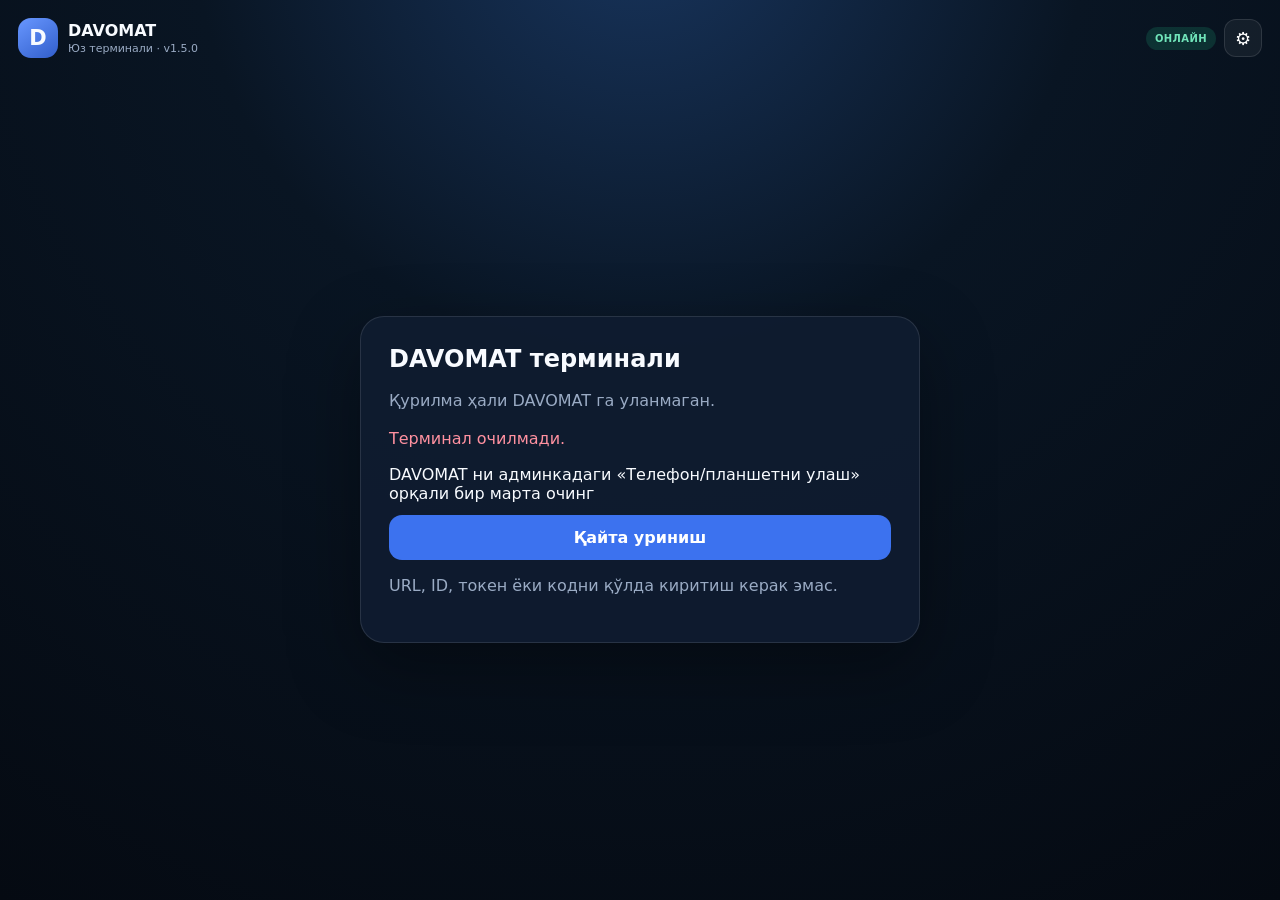
<file: index.html>
<!doctype html>
<html lang="uz-Cyrl">
<head>
  <meta charset="utf-8">
  <meta name="viewport" content="width=device-width,initial-scale=1,viewport-fit=cover,user-scalable=no">
  <meta name="theme-color" content="#07101e">
  <meta name="apple-mobile-web-app-capable" content="yes">
  <meta name="apple-mobile-web-app-status-bar-style" content="black-translucent">
  <meta http-equiv="Cache-Control" content="no-cache, no-store, must-revalidate">
  <title>DAVOMAT — Юз терминали</title>
  <link rel="preconnect" href="https://cdn.jsdelivr.net" crossorigin>
  <link rel="dns-prefetch" href="https://cdn.jsdelivr.net">
  <link rel="manifest" href="manifest.webmanifest?v=1.5.0-prod-20260921-2">
  <link rel="stylesheet" href="styles.css?v=1.5.0-prod-20260921-2">
</head>
<body>
  <main class="terminal-shell">
    <header class="terminal-head">
      <div class="brand"><div class="brand-dot">D</div><div><strong>DAVOMAT</strong><span>Юз терминали · v1.5.0</span></div></div>
      <div class="head-right"><span id="netBadge" class="badge offline">ОФЛАЙН</span><button id="adminBtn" class="icon-btn" aria-label="Сервис">⚙</button></div>
    </header>
    <section id="loadingView" class="setup-card"><div class="loading-orb" aria-hidden="true"></div><h1 id="loadingTitle">DAVOMAT тайёрланмоқда…</h1><p id="loadingDetail">Серверга уланмоқда</p><p class="hint" style="margin-top:14px">Биринчи очилишда юз модели браузерга юкланади. Кейинги очилишлар тезроқ бўлади.</p></section>
    <section id="setupView" class="setup-card hidden"><h1>DAVOMAT терминали</h1><p>Қурилма ҳали DAVOMAT га уланмаган.</p><div id="setupError" class="error" style="margin:16px 0"></div><div id="setupDetail" class="hint"></div><button id="retrySetupBtn" class="primary-btn">Қайта уриниш</button><p class="hint" style="margin-top:14px">URL, ID, токен ёки кодни қўлда киритиш керак эмас.</p></section>
    <section id="idleView" class="idle-view hidden">
      <div class="idle-clock" id="idleClock">--:--</div><div class="idle-date" id="idleDate"></div>
      <div id="enrollBanner" class="enroll-banner hidden"><div><span class="eyebrow">АДМИН ВАЗИФАСИ</span><strong id="enrollBannerName">Ходим</strong><small>Камера хавфсиз саҳифада очилади</small></div><button id="startEnrollBtn" class="enroll-start-btn">РЎЙХАТГА ОЛИШ</button></div>
      <div class="idle-title"><span class="eyebrow">ДАВОМАТ БЕЛГИСИ</span><h1>Нима белгилайсиз?</h1><p>Тугмани босинг. Камера фақат текширув вақтида ёқилади.</p></div>
      <div class="action-grid"><button id="inBtn" class="action-card in-card"><span class="action-icon">↘</span><span class="action-title">КЕЛДИ</span><span class="action-sub">Ишга кириш</span></button><button id="outBtn" class="action-card out-card"><span class="action-icon">↗</span><span class="action-title">КЕТДИ</span><span class="action-sub">Ишдан чиқиш</span></button></div>
      <div class="privacy-note">Камера доимий ишламайди · Белгидан сўнг автоматик ўчади</div>
    </section>
    <section id="cameraView" class="camera-view hidden"><div class="camera-card"><video id="video" autoplay muted playsinline></video><canvas id="overlay"></canvas><div class="shade"></div><button id="cancelCameraBtn" class="camera-back" aria-label="Орқа">‹</button><div class="camera-top-status"><span id="modeBadge" class="mode-badge">КЕЛДИ</span><h1 id="instruction">Камерага қаранг</h1><p id="subInstruction">Юзингизни рамка ичида ушланг</p></div><div class="face-guide"><div id="faceScanner" class="face-scanner"><div id="scanTicks" class="scan-ticks" aria-hidden="true"></div><div class="face-oval"></div></div><div id="enrollCounter" class="enroll-counter hidden">0 / 6</div></div><div id="cameraStatus" class="camera-status">КАМЕРА ТАЙЁРЛАНМОҚДА…</div><div id="cameraTimeout" class="camera-timeout"></div></div></section>
    <section id="resultView" class="result-view hidden"><div id="resultIcon" class="result-icon">✓</div><h1 id="resultTitle">МУВАФФАҚИЯТЛИ</h1><h2 id="resultName"></h2><p id="resultPosition"></p><div id="resultType" class="result-type">КЕЛДИ</div><div id="resultTime" class="result-time">08:50</div><p id="resultNote">Белги сақланди</p></section>
  </main>
  <div id="modal" class="modal hidden"><div class="modal-card"><button id="modalClose" class="modal-x">×</button><div id="modalContent"></div></div></div><div id="toast" class="toast hidden"></div>
  <script>
  (function(){
    var marker='davomat-shell-migrated-v150-20260921';
    if(localStorage.getItem(marker)) return;
    if(!('serviceWorker' in navigator)){ try{localStorage.setItem(marker,'1');}catch(e){} return; }
    navigator.serviceWorker.getRegistrations().then(function(regs){
      var legacy=regs.some(function(r){
        var u=(r.active&&r.active.scriptURL)||(r.waiting&&r.waiting.scriptURL)||(r.installing&&r.installing.scriptURL)||'';
        return /sw\.js\?v=1\.4/.test(u);
      });
      if(!legacy){ try{localStorage.setItem(marker,'1');}catch(e){} return; }
      return Promise.all(regs.map(function(r){return r.unregister();}))
        .then(function(){return caches.keys();})
        .then(function(keys){return Promise.all(keys.filter(function(k){return /^davomat-shell-v1\.4/.test(k);}).map(function(k){return caches.delete(k);}));})
        .then(function(){
          try{localStorage.setItem(marker,'1');}catch(e){}
          var u=new URL(location.href);u.searchParams.set('_davomat_build','150_20260921');location.replace(u.toString());
        });
    }).catch(function(){});
  })();
  </script>
  <script src="app.js?v=1.5.0-prod-20260921-2" defer></script>
  </body></html>
</file>
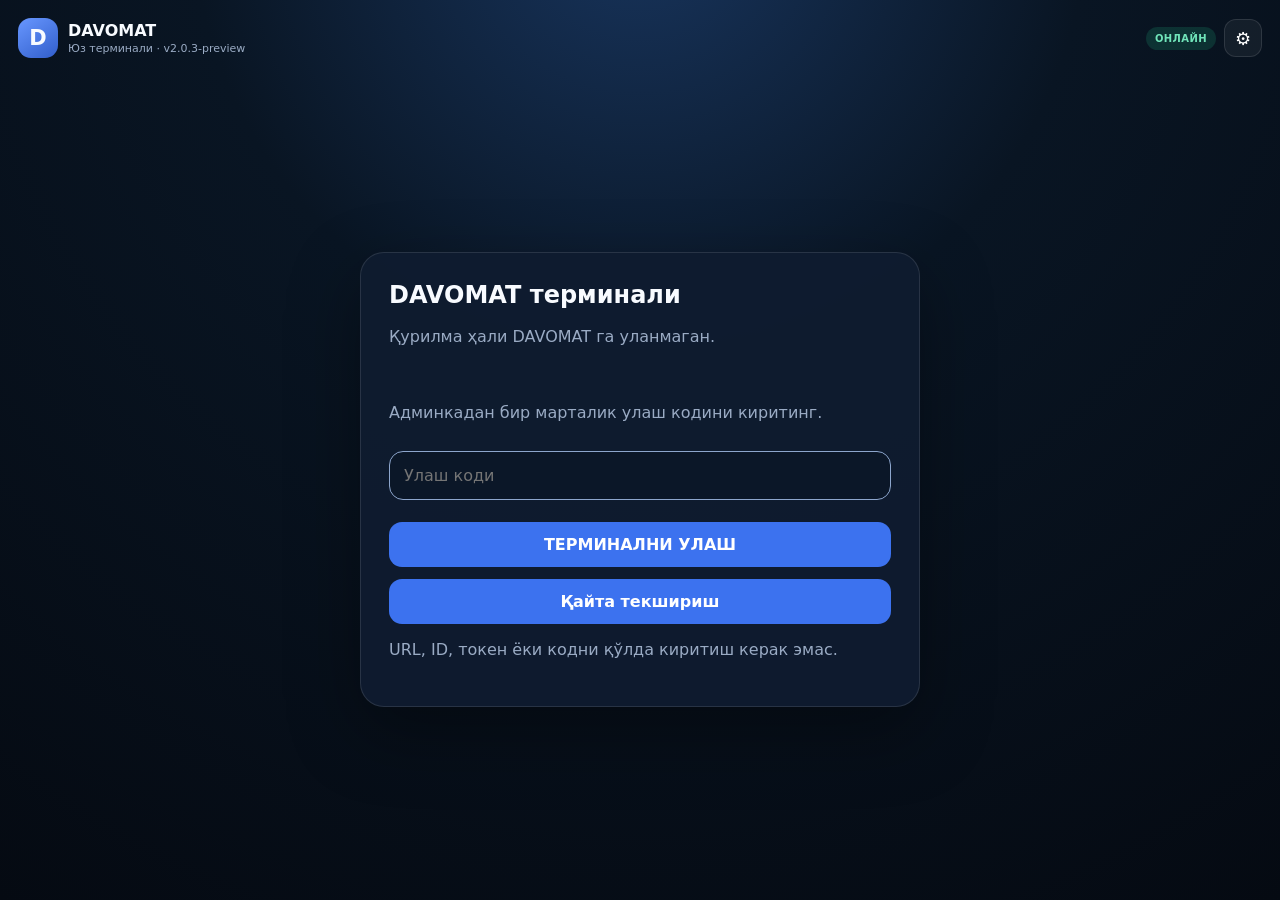
<file: v2/index.html>
<!doctype html>
<html lang="uz-Cyrl">
<head>
  <meta charset="utf-8">
  <meta name="viewport" content="width=device-width,initial-scale=1,viewport-fit=cover,user-scalable=no">
  <meta name="theme-color" content="#07101e">
  <meta name="apple-mobile-web-app-capable" content="yes">
  <meta name="apple-mobile-web-app-status-bar-style" content="black-translucent">
  <meta http-equiv="Cache-Control" content="no-cache, no-store, must-revalidate">
  <title>DAVOMAT — Юз терминали</title>
  <link rel="preconnect" href="https://cdn.jsdelivr.net" crossorigin>
  <link rel="dns-prefetch" href="https://cdn.jsdelivr.net">
  <link rel="stylesheet" href="./assets/styles.css">
</head>
<body>
  <main class="terminal-shell">
    <header class="terminal-head">
      <div class="brand"><div class="brand-dot">D</div><div><strong>DAVOMAT</strong><span>Юз терминали · v2.0.0</span></div></div>
      <div class="head-right"><span id="netBadge" class="badge offline">ОФЛАЙН</span><button id="adminBtn" class="icon-btn" aria-label="Сервис">⚙</button></div>
    </header>
    <section id="loadingView" class="setup-card"><div class="loading-orb" aria-hidden="true"></div><h1 id="loadingTitle">DAVOMAT тайёрланмоқда…</h1><p id="loadingDetail">Серверга уланмоқда</p><p class="hint" style="margin-top:14px">Биринчи очилишда юз модели браузерга юкланади. Кейинги очилишлар тезроқ бўлади.</p></section>
    <section id="setupView" class="setup-card hidden"><h1>DAVOMAT терминали</h1><p>Қурилма ҳали DAVOMAT га уланмаган.</p><div id="setupError" class="error" style="margin:16px 0"></div><div id="setupDetail" class="hint"></div><button id="retrySetupBtn" class="primary-btn">Қайта уриниш</button><p class="hint" style="margin-top:14px">URL, ID, токен ёки кодни қўлда киритиш керак эмас.</p></section>
    <section id="idleView" class="idle-view hidden">
      <div class="idle-clock" id="idleClock">--:--</div><div class="idle-date" id="idleDate"></div>
      <div id="enrollBanner" class="enroll-banner hidden"><div><span class="eyebrow">АДМИН ВАЗИФАСИ</span><strong id="enrollBannerName">Ходим</strong><small>Камера хавфсиз саҳифада очилади</small></div><button id="startEnrollBtn" class="enroll-start-btn">РЎЙХАТГА ОЛИШ</button></div>
      <div class="idle-title"><span class="eyebrow">ДАВОМАТ БЕЛГИСИ</span><h1>Нима белгилайсиз?</h1><p>Тугмани босинг. Камера фақат текширув вақтида ёқилади.</p></div>
      <div class="action-grid"><button id="inBtn" class="action-card in-card"><span class="action-icon">↘</span><span class="action-title">КЕЛДИ</span><span class="action-sub">Ишга кириш</span></button><button id="outBtn" class="action-card out-card"><span class="action-icon">↗</span><span class="action-title">КЕТДИ</span><span class="action-sub">Ишдан чиқиш</span></button></div>
      <div class="privacy-note">Камера доимий ишламайди · Белгидан сўнг автоматик ўчади</div>
    </section>
    <section id="cameraView" class="camera-view hidden"><div class="camera-card"><video id="video" autoplay muted playsinline></video><canvas id="overlay"></canvas><div class="shade"></div><button id="cancelCameraBtn" class="camera-back" aria-label="Орқа">‹</button><div class="camera-top-status"><span id="modeBadge" class="mode-badge">КЕЛДИ</span><h1 id="instruction">Камерага қаранг</h1><p id="subInstruction">Юзингизни рамка ичида ушланг</p></div><div class="face-guide"><div id="faceScanner" class="face-scanner"><div id="scanTicks" class="scan-ticks" aria-hidden="true"></div><div class="face-oval"></div></div><div id="enrollCounter" class="enroll-counter hidden">0 / 6</div></div><div id="cameraStatus" class="camera-status">КАМЕРА ТАЙЁРЛАНМОҚДА…</div><div id="cameraTimeout" class="camera-timeout"></div></div></section>
    <section id="resultView" class="result-view hidden"><div id="resultIcon" class="result-icon">✓</div><h1 id="resultTitle">МУВАФФАҚИЯТЛИ</h1><h2 id="resultName"></h2><p id="resultPosition"></p><div id="resultType" class="result-type">КЕЛДИ</div><div id="resultTime" class="result-time">08:50</div><p id="resultNote">Белги сақланди</p></section>
  </main>
  <div id="modal" class="modal hidden"><div class="modal-card"><button id="modalClose" class="modal-x">×</button><div id="modalContent"></div></div></div><div id="toast" class="toast hidden"></div>
  <script>
(function(){
  if(!("serviceWorker" in navigator)) return;
  const key="davomat-v2-sw-2.0.3-reload";
  navigator.serviceWorker.register("./sw-v2.js?v=2.0.3",{scope:"./",updateViaCache:"none"}).then(reg=>{
    if(reg.waiting) reg.waiting.postMessage({type:"SKIP_WAITING"});
    const controller=navigator.serviceWorker.controller;
    if(!controller || !controller.scriptURL.includes("/v2/sw-v2.js")){
      navigator.serviceWorker.addEventListener("controllerchange",()=>{
        if(sessionStorage.getItem(key)) return;
        sessionStorage.setItem(key,"1");
        location.reload();
      },{once:true});
    }
  }).catch(err=>console.error("V2_SW_REGISTER_FAILED",err));
})();
</script>
<script src="./assets/terminal.js?v=2.0.3" defer></script>
  </body></html>
</file>
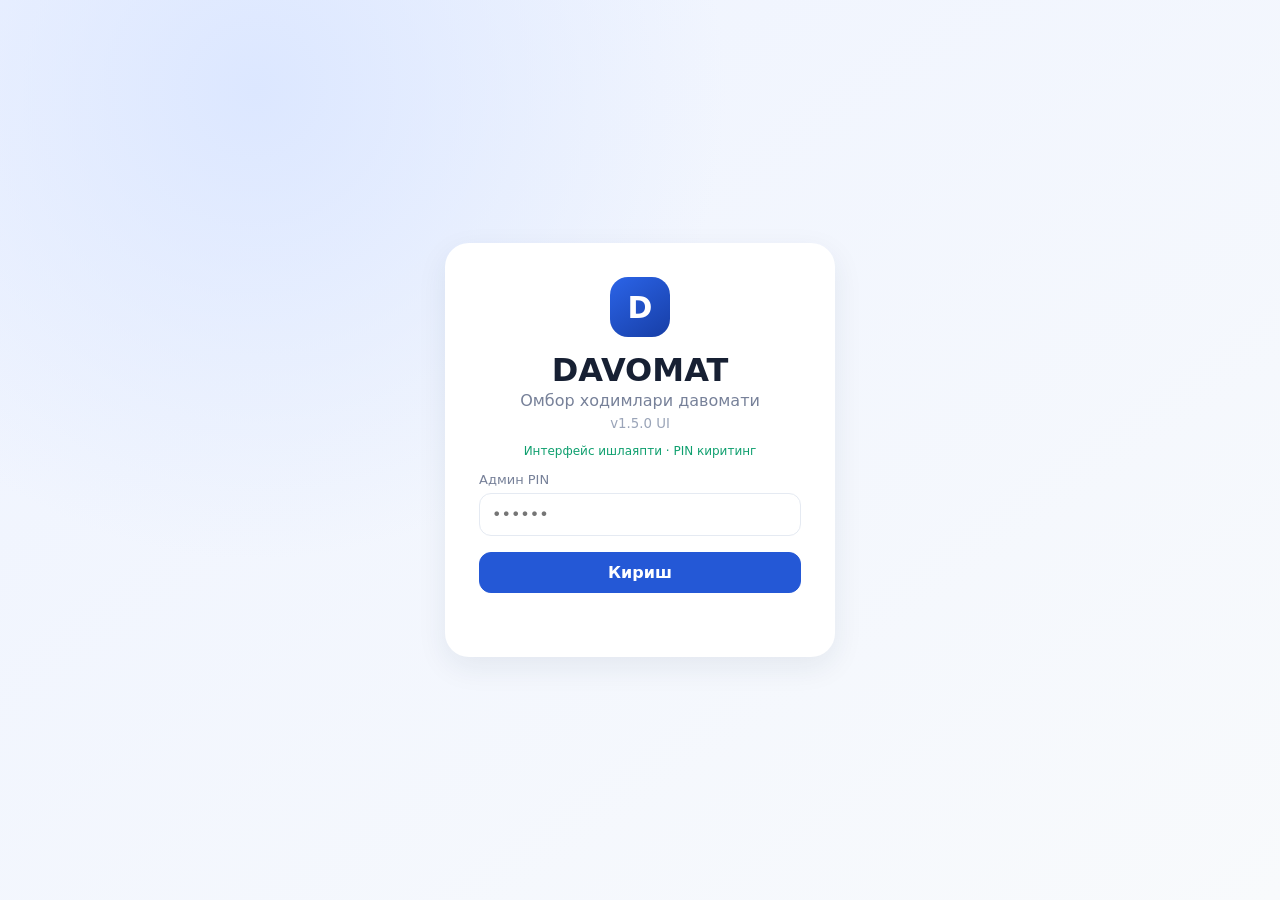
<file: apps-script/Admin.html>
<!doctype html>
<html lang="uz-Cyrl">
<head>
  <base target="_top">
  <meta charset="utf-8">
  <title>DAVOMAT</title>
  <style>
:root{--bg:#f4f7fb;--panel:#fff;--ink:#172033;--muted:#778199;--line:#e5eaf2;--primary:#2458d6;--primary2:#1748bd;--good:#0e9f6e;--warn:#d97706;--bad:#dc2626;--shadow:0 10px 30px rgba(28,45,80,.08)}
*{box-sizing:border-box}body{margin:0;font-family:Inter,system-ui,-apple-system,"Segoe UI",Arial,sans-serif;background:var(--bg);color:var(--ink)}button,input,select{font:inherit}.hidden{display:none!important}.login-wrap{min-height:100vh;display:grid;place-items:center;background:radial-gradient(circle at 20% 10%,#dce7ff,transparent 36%),linear-gradient(145deg,#eef3ff,#f8fafc)}.login-card{width:min(92vw,390px);background:#fff;padding:34px;border-radius:24px;box-shadow:var(--shadow);text-align:center}.brand-mark{width:60px;height:60px;border-radius:18px;display:grid;place-items:center;margin:0 auto 14px;background:linear-gradient(145deg,#2b64e8,#173ea6);color:#fff;font-weight:900;font-size:30px}.brand-mark.small{width:38px;height:38px;border-radius:12px;font-size:20px;margin:0}.login-card h1{margin:8px 0 2px}.login-card p{color:var(--muted);margin:0 0 24px}.login-card label,.panel label{display:block;text-align:left;font-size:13px;color:var(--muted);margin:12px 0 6px}.login-card input,.panel input,.panel select,.filters input,.filters select{width:100%;border:1px solid var(--line);border-radius:12px;padding:11px 12px;background:#fff;color:var(--ink);outline:none}.login-card input:focus,.panel input:focus,.panel select:focus{border-color:#8aa7ef;box-shadow:0 0 0 3px #e7eeff}.btn{border:1px solid var(--line);background:#fff;color:var(--ink);padding:10px 14px;border-radius:12px;cursor:pointer;font-weight:700}.btn:hover{background:#f7f9fc}.btn.primary{background:var(--primary);border-color:var(--primary);color:#fff}.btn.primary:hover{background:var(--primary2)}.btn.danger{border-color:#f4b8b8;color:#b42318;background:#fff6f6}.btn.danger:hover{background:#fde8e8}.btn.ghost{background:transparent}.btn.wide{width:100%;margin-top:16px}.error{color:var(--bad);min-height:20px;margin-top:10px;font-size:13px}.app{min-height:100vh;display:grid;grid-template-columns:240px 1fr}.sidebar{position:sticky;top:0;height:100vh;background:#111a2d;color:#fff;padding:18px;display:flex;flex-direction:column;gap:18px}.brand{display:flex;align-items:center;gap:10px;padding:4px 6px 16px;border-bottom:1px solid rgba(255,255,255,.1)}.brand div{display:flex;flex-direction:column}.brand small{color:#92a0bd}.sidebar nav{display:grid;gap:7px}.sidebar nav button{border:0;text-align:left;padding:11px 12px;border-radius:10px;background:transparent;color:#cfd7e8;cursor:pointer;font-weight:700}.sidebar nav button.active,.sidebar nav button:hover{background:#22304c;color:#fff}.sidebar>.btn{margin-top:auto;color:#dbe4f7;border-color:#33405b}.content{padding:26px;min-width:0}.topbar{display:flex;justify-content:space-between;align-items:center;margin-bottom:22px}.topbar h2{margin:0 0 4px;font-size:28px}.topbar p{margin:0;color:var(--muted)}.page{display:none}.page.active{display:block}.stats-grid{display:grid;grid-template-columns:repeat(6,minmax(120px,1fr));gap:14px;margin-bottom:18px}.stat{background:var(--panel);border:1px solid var(--line);border-radius:18px;padding:17px;box-shadow:0 4px 16px rgba(30,45,70,.04)}.stat span{display:block;color:var(--muted);font-size:13px}.stat b{font-size:28px;display:block;margin-top:6px}.stat.good b{color:var(--good)}.stat.warn b{color:var(--warn)}.stat.bad b{color:var(--bad)}.panel{background:var(--panel);border:1px solid var(--line);border-radius:18px;padding:18px;margin-bottom:16px;box-shadow:0 4px 16px rgba(30,45,70,.04)}.panel h3{margin:0 0 14px}.panel-head{display:flex;justify-content:space-between;align-items:center}.table-wrap{overflow:auto}table{width:100%;border-collapse:collapse;min-width:760px}th,td{padding:12px 10px;text-align:left;border-bottom:1px solid var(--line);font-size:13px;white-space:nowrap}th{color:var(--muted);font-weight:700;background:#fbfcfe}tr:last-child td{border-bottom:0}.pill{display:inline-flex;padding:5px 8px;border-radius:999px;font-size:12px;font-weight:800;background:#eef2f7;color:#58647a}.pill.good{background:#def7ec;color:#057a55}.pill.warn{background:#fdf6b2;color:#8e4b10}.pill.bad{background:#fde8e8;color:#c81e1e}.actions,.filters{display:flex;gap:10px;align-items:end;margin-bottom:14px;flex-wrap:wrap}.filters label{font-size:12px;color:var(--muted);min-width:150px}.filters input{margin-top:5px}.empty{padding:14px;color:var(--muted);text-align:center}.alert-item{padding:12px;border:1px solid #fde6c1;background:#fffaf1;border-radius:12px;margin:8px 0}.cards-grid{display:grid;grid-template-columns:repeat(auto-fit,minmax(280px,1fr));gap:14px}.schedule-card{background:#fff;border:1px solid var(--line);border-radius:18px;padding:17px}.schedule-card h3{margin:0 0 12px}.schedule-days{display:grid;grid-template-columns:1fr auto;gap:7px;font-size:13px}.settings-grid{display:grid;grid-template-columns:repeat(2,minmax(260px,1fr));gap:14px}.hint{font-size:12px;color:var(--muted);line-height:1.45}.modal{position:fixed;inset:0;background:rgba(10,18,35,.55);display:grid;place-items:center;padding:20px;z-index:20}.modal-card{position:relative;width:min(96vw,600px);max-height:90vh;overflow:auto;background:#fff;border-radius:20px;padding:24px;box-shadow:0 30px 80px rgba(0,0,0,.25)}.modal-x{position:absolute;right:14px;top:10px;border:0;background:transparent;font-size:30px;cursor:pointer;color:#67738b}.form-grid{display:grid;grid-template-columns:1fr 1fr;gap:12px}.form-grid label{font-size:13px;color:var(--muted)}.form-grid input,.form-grid select{width:100%;margin-top:5px;border:1px solid var(--line);border-radius:11px;padding:10px}.span2{grid-column:1/-1}.code-box{text-align:center;font-size:42px;letter-spacing:8px;font-weight:900;background:#f0f5ff;color:#1e4fbf;border-radius:16px;padding:18px;margin:18px 0}.toast{position:fixed;right:24px;bottom:24px;background:#172033;color:#fff;padding:12px 16px;border-radius:12px;box-shadow:var(--shadow);z-index:30}.money{font-variant-numeric:tabular-nums;font-weight:800}.muted{color:var(--muted)}
@media(max-width:1050px){.stats-grid{grid-template-columns:repeat(3,1fr)}.app{grid-template-columns:190px 1fr}.sidebar{padding:12px}.content{padding:18px}}
@media(max-width:760px){.app{display:block}.sidebar{position:static;height:auto}.sidebar nav{display:flex;overflow:auto}.sidebar nav button{white-space:nowrap}.sidebar>.btn{display:none}.content{padding:14px}.stats-grid{grid-template-columns:repeat(2,1fr)}.settings-grid{grid-template-columns:1fr}.form-grid{grid-template-columns:1fr}.span2{grid-column:auto}.topbar h2{font-size:22px}}

.live-grid{display:grid;grid-template-columns:280px 1fr;gap:16px;margin-bottom:16px}.terminal-card{display:flex;gap:14px;align-items:center}.terminal-dot{width:14px;height:14px;border-radius:50%;background:#9ca3af;box-shadow:0 0 0 5px #eef2f7}.terminal-dot.online{background:var(--good);box-shadow:0 0 0 5px #def7ec}.terminal-dot.offline{background:var(--bad);box-shadow:0 0 0 5px #fde8e8}.live-events{display:grid;gap:8px}.live-event{display:grid;grid-template-columns:76px 1fr auto;gap:12px;align-items:center;padding:10px 12px;border:1px solid var(--line);border-radius:12px}.live-time{font-size:18px;font-weight:900}.live-type{font-size:11px;font-weight:900;border-radius:999px;padding:5px 8px}.live-type.in{background:#def7ec;color:#057a55}.live-type.out{background:#e5edff;color:#3056b3}.enroll-wait{text-align:center;padding:16px 0}.enroll-face{width:96px;height:96px;border:4px solid #c7d7ff;border-top-color:var(--primary);border-radius:50%;margin:16px auto;animation:spin 1.2s linear infinite}.enroll-done{width:96px;height:96px;border-radius:50%;margin:16px auto;display:grid;place-items:center;background:#def7ec;color:#057a55;font-size:48px;font-weight:900}@keyframes spin{to{transform:rotate(360deg)}}@media(max-width:900px){.live-grid{grid-template-columns:1fr}}
</style>

</head>
<body>
  <div id="loginView" class="login-wrap">
    <div class="login-card">
      <div class="brand-mark">D</div>
      <h1>DAVOMAT</h1>
      <p>Омбор ходимлари давомати<br><small style="display:inline-block;margin-top:6px;color:#9aa4b8">v1.5.0 UI</small></p>
      <div id="serverHealth" style="font-size:12px;color:#778199;margin:-12px 0 14px">Сервер текширилмоқда…</div>
      <label>Админ PIN</label>
      <input id="pinInput" type="password" inputmode="numeric" autocomplete="one-time-code" placeholder="••••••">
      <button class="btn primary wide" id="loginBtn" type="button" >Кириш</button>
      <div id="loginError" class="error"></div>
    </div>
  </div>

  <div id="appView" class="app hidden">
    <aside class="sidebar">
      <div class="brand"><span class="brand-mark small">D</span><div><strong>DAVOMAT</strong><small>v1.5.0 UI</small></div></div>
      <nav id="nav">
        <button data-page="dashboard" class="active">Бош саҳифа</button>
        <button data-page="employees">Ходимлар</button>
        <button data-page="attendance">Давомат</button>
        <button data-page="schedules">Графиклар</button>
        <button data-page="salary">Ойлик</button>
        <button data-page="reports">Ҳисоботлар</button>
        <button data-page="settings">Созламалар</button>
        <button data-page="system">Тизим</button>
      </nav>
      <button class="btn ghost" id="logoutBtn">Чиқиш</button>
    </aside>

    <main class="content">
      <header class="topbar">
        <div><h2 id="pageTitle">Бош саҳифа</h2><p id="todayLabel"></p></div>
        <button class="btn ghost" id="refreshBtn">↻ Янгилаш</button>
      </header>

      <section id="page-dashboard" class="page active">
        <div class="stats-grid">
          <article class="stat"><span>Жами ходим</span><b id="sTotal">0</b></article>
          <article class="stat good"><span>Келди</span><b id="sArrived">0</b></article>
          <article class="stat warn"><span>Кечикди</span><b id="sLate">0</b></article>
          <article class="stat bad"><span>Ишда йўқ</span><b id="sAbsent">0</b></article>
          <article class="stat"><span>Ҳозир ишда</span><b id="sWorking">0</b></article>
          <article class="stat warn"><span>Тасдиқлаш</span><b id="sReview">0</b></article>
        </div>
        <div class="live-grid">
          <div class="panel" style="margin:0"><h3>Терминал</h3><div class="terminal-card"><span id="terminalDot" class="terminal-dot"></span><div><b id="terminalStatus">Текширилмоқда…</b><div id="terminalLastSeen" class="muted" style="margin-top:4px"></div></div></div></div>
          <div class="panel" style="margin:0"><div class="panel-head"><h3>Охирги белгилар</h3><span class="muted">автоматик янгиланади</span></div><div id="recentEvents" class="live-events"><div class="empty">Ҳали белги йўқ</div></div></div>
        </div>
        <div class="panel"><div class="panel-head"><h3>Эътибор талаб қилади</h3></div><div id="alerts" class="empty">Муаммо йўқ</div></div>
        <div class="panel"><div class="panel-head"><h3>Бугунги давомат</h3></div><div class="table-wrap"><table><thead><tr><th>Ходим</th><th>Келди</th><th>Кетди</th><th>Кечикиш</th><th>Иш вақти</th><th>Ҳолат</th></tr></thead><tbody id="dashboardAttendance"></tbody></table></div></div>
      </section>

      <section id="page-employees" class="page">
        <div class="actions"><button class="btn primary" id="addEmployeeBtn">+ Ходим қўшиш</button></div>
        <div class="panel"><div class="table-wrap"><table><thead><tr><th>Ф.И.Ш.</th><th>Лавозими</th><th>Ойлик</th><th>График</th><th>Бугун</th><th>Юз</th><th></th></tr></thead><tbody id="employeesBody"></tbody></table></div></div>
      </section>

      <section id="page-attendance" class="page">
        <div class="filters"><label>Сана <input type="date" id="attendanceDate"></label><button class="btn" id="loadAttendanceBtn">Кўрсатиш</button></div>
        <div class="panel"><div class="table-wrap"><table><thead><tr><th>Ходим</th><th>Келди</th><th>Кетди</th><th>Соат</th><th>Кеч</th><th>Эрта</th><th>Ортиқча</th><th>Ҳолат</th><th></th></tr></thead><tbody id="attendanceBody"></tbody></table></div></div>
      </section>

      <section id="page-schedules" class="page">
        <div class="actions"><button class="btn primary" id="addScheduleBtn">+ График қўшиш</button></div>
        <div id="schedulesGrid" class="cards-grid"></div>
      </section>

      <section id="page-salary" class="page">
        <div class="filters"><label>Ой <input type="month" id="salaryMonth"></label><button class="btn" id="loadSalaryBtn">Ҳисоблаш</button></div>
        <div class="panel"><div class="table-wrap"><table><thead><tr><th>Ходим</th><th>Оклад</th><th>Иш куни</th><th>Келган</th><th>Йўқ</th><th>Ишлаган</th><th>Кечикиш</th><th>Ортиқча</th><th>Ушланди</th><th>Тўланади</th><th>Ҳолат</th></tr></thead><tbody id="salaryBody"></tbody></table></div></div>
      </section>

      <section id="page-reports" class="page">
        <div class="filters"><label>Дан <input type="date" id="reportFrom"></label><label>Гача <input type="date" id="reportTo"></label><button class="btn" id="loadReportBtn">Кўрсатиш</button><button class="btn primary" id="excelBtn">Excel файл</button></div>
        <div class="panel"><div class="table-wrap"><table><thead><tr><th>Сана</th><th>Ходим</th><th>Келди</th><th>Кетди</th><th>Ишлаган</th><th>Кеч</th><th>Эрта</th><th>Ортиқча</th><th>Ҳолат</th></tr></thead><tbody id="reportBody"></tbody></table></div></div>
      </section>

      <section id="page-settings" class="page">
        <div class="settings-grid">
          <div class="panel"><h3>Юз терминали</h3><label>Веб терминал HTTPS манзили<input id="cfgTerminalUrl" placeholder="https://..."></label><div class="actions" style="margin:8px 0 0"><button class="btn" id="openTerminalBtn">Терминални очиш</button><button class="btn primary" id="pairTerminalBtn">Телефон/планшетни улаш</button></div><label>Қурилма ID<input id="cfgDeviceId" disabled></label><div class="hint" id="cfgDeviceSecretStatus" style="margin:10px 0">Токен ҳолати текширилмоқда…</div><div class="actions" style="margin:8px 0"><button class="btn" id="regenTokenBtn">Токенни алмаштириш</button><button class="btn" id="toggleDeviceBtn">Терминални ўчириш</button></div><p class="hint">Телефон/планшетда шу HTTPS манзил очилади. Камера фақат КЕЛДИ/КЕТДИ босилганда ёқилади.</p></div>
          <div class="panel"><h3>Юз аниқлаш чегаралари</h3><label>Ўхшашлик<input id="cfgMatch" type="number" min="0" max="1" step="0.01"></label><label>Тириклик<input id="cfgLive" type="number" min="0" max="1" step="0.01"></label><label>Сохталикдан ҳимоя<input id="cfgReal" type="number" min="0" max="1" step="0.01"></label><p class="hint">v0.6 да ходим моргаши шарт эмас: passive liveness ва anti-spoof автоматик текширилади.</p><label>Фото сақлаш (кун)<input id="cfgRetention" type="number" min="1"></label><label>Критик кечикиш (дақ.)<input id="cfgLateAlert" type="number" min="1"></label></div>
          <div class="panel"><h3>Telegram</h3><label>Бот токени<input id="cfgTelegramToken" type="password" placeholder="ўзгармаса бўш қолдиринг"></label><label>Chat ID<input id="cfgTelegramChat"></label></div>
          <div class="panel"><h3>Админ PIN</h3><label>Эски PIN<input id="oldPin" type="password" inputmode="numeric"></label><label>Янги PIN<input id="newPin" type="password" inputmode="numeric"></label><button class="btn" id="changePinBtn">PIN алмаштириш</button></div>
        </div>
        <button class="btn primary" id="saveSettingsBtn">Созламаларни сақлаш</button>
      </section>

      <section id="page-system" class="page">
        <div class="actions"><button class="btn" id="loadSystemBtn">↻ Тизим ҳолатини янгилаш</button></div>
        <div class="panel"><h3>Қурилмалар</h3><div id="systemDevices" class="empty">Юкланмаган</div></div>
        <div class="panel"><h3>Охирги синхронизация хатолари</h3><div class="table-wrap"><table><thead><tr><th>Вақт</th><th>Амал</th><th>Ҳолат</th><th>Хабар</th></tr></thead><tbody id="systemSync"></tbody></table></div></div>
        <div class="panel"><h3>Админ аудит</h3><div class="table-wrap"><table><thead><tr><th>Вақт</th><th>Амал</th><th>Объект</th><th>Натижа</th></tr></thead><tbody id="systemAudit"></tbody></table></div></div>
        <div class="panel"><h3>Telegram журнал</h3><div class="table-wrap"><table><thead><tr><th>Вақт</th><th>Ҳолат</th><th>Хабар</th></tr></thead><tbody id="systemTelegram"></tbody></table></div></div>
      </section>
    </main>
  </div>

  <div id="modal" class="modal hidden"><div class="modal-card"><button class="modal-x" id="modalClose">×</button><div id="modalContent"></div></div></div>
  <div id="toast" class="toast hidden"></div>
<script>
(function () {
  'use strict';
  var UI_VERSION = '1.5.0';
  var SESSION_KEY='davomat-admin-session-v1';
  var state = { token: '', bootstrap: null, employees: [], schedules: [], devices: [], enrollTimer: null, terminalSettings: null };
  function q(sel, root) { return (root || document).querySelector(sel); }
  function qa(sel, root) { return Array.prototype.slice.call((root || document).querySelectorAll(sel)); }
  function text(id, value) { var el=q(id); if(el) el.textContent=value == null ? '' : String(value); }
  function html(id, value) { var el=q(id); if(el) el.innerHTML=value == null ? '' : String(value); }
  function esc(v){ return String(v==null?'':v).replace(/[&<>'\"]/g,function(c){return {'&':'&amp;','<':'&lt;','>':'&gt;',"'":'&#39;','\"':'&quot;'}[c];}); }
  function money(v){ try{return new Intl.NumberFormat('ru-RU').format(Number(v||0))+' сўм';}catch(e){return String(v||0)+' сўм';} }
  function mins(v){ v=Number(v||0); return Math.floor(v/60)+':'+String(v%60).padStart(2,'0'); }
  function nowDate(){ var d=new Date(), p=new Intl.DateTimeFormat('en-CA',{timeZone:'Asia/Tashkent',year:'numeric',month:'2-digit',day:'2-digit'}).formatToParts(d),o={}; for(var i=0;i<p.length;i++){if(p[i].type!=='literal')o[p[i].type]=p[i].value;} return o.year+'-'+o.month+'-'+o.day; }
  function nowMonth(){ return nowDate().slice(0,7); }
  function localTime(v){ if(!v)return '—'; var d=new Date(v); if(isNaN(d.getTime()))return esc(v); try{return d.toLocaleTimeString('ru-RU',{timeZone:'Asia/Tashkent',hour:'2-digit',minute:'2-digit'});}catch(e){return d.toLocaleTimeString();} }
  function pill(s){ var m={COMPLETE:['Якунланган','good'],OPEN:['Ишда','good'],REVIEW:['Тасдиқлаш керак','warn'],ABSENT:['Ишда йўқ','bad'],PENDING:['Кутилмоқда',''],NON_WORKDAY:['Дам олиш','']},x=m[s]||[s||'—',''];return '<span class="pill '+x[1]+'">'+esc(x[0])+'</span>'; }
  function toast(msg){ var el=q('#toast'); if(!el)return; el.textContent=msg; el.classList.remove('hidden'); clearTimeout(toast.t); toast.t=setTimeout(function(){el.classList.add('hidden');},2600); }
  function setHealth(msg,color){ var el=q('#serverHealth'); if(!el)return; el.textContent=msg; el.style.color=color||'#778199'; }
  function setLoginError(msg){ text('#loginError',msg||''); }
  function fatal(msg){ setHealth('Интерфейс хатоси','#dc2626'); setLoginError(msg); }

  function clearSession(){
    state.token='';
    try{sessionStorage.removeItem(SESSION_KEY);}catch(e){}
  }
  function saveSession(token){
    state.token=String(token||'');
    try{if(state.token)sessionStorage.setItem(SESSION_KEY,state.token);else sessionStorage.removeItem(SESSION_KEY);}catch(e){}
  }
  function showLogin(msg){
    clearSession();
    q('#appView').classList.add('hidden');q('#loginView').classList.remove('hidden');
    if(msg)setLoginError(msg);
  }
  function normalizeError(e){return String(e&&e.message?e.message:e||'SERVER_ERROR');}
  function handleAuthError(e){
    var m=normalizeError(e);
    if(m.indexOf('ADMIN_SESSION_EXPIRED')>=0||m.indexOf('ADMIN_AUTH_REQUIRED')>=0){showLogin('Сессия тугади. PIN ни қайта киритинг.');return true;}
    return false;
  }

  function gas(name,args,ok,fail,timeout){
    var done=false;
    var timer=setTimeout(function(){if(done)return;done=true;var e=new Error('TIMEOUT: '+name);if(!handleAuthError(e))(fail||function(){})(e);},timeout||20000);
    try{
      if(!window.google || !google.script || !google.script.run) throw new Error('GOOGLE_SCRIPT_RUN_UNAVAILABLE');
      var runner=google.script.run
        .withSuccessHandler(function(v){if(done)return;done=true;clearTimeout(timer);if(ok)ok(v);})
        .withFailureHandler(function(raw){if(done)return;done=true;clearTimeout(timer);var e=new Error(raw&&raw.message?raw.message:String(raw));if(!handleAuthError(e)&&fail)fail(e);});
      if(typeof runner[name]!=='function')throw new Error('SERVER_METHOD_NOT_FOUND: '+name);
      runner[name].apply(runner,args||[]);
    }catch(e){if(done)return;done=true;clearTimeout(timer);if(!handleAuthError(e)&&fail)fail(e);}
  }

  window.onerror=function(msg,src,line,col,err){ fatal('JS: '+String(msg)+' · '+String(line||'')+':'+String(col||'')); return false; };
  setHealth('Интерфейс ишлаяпти · PIN киритинг','#0e9f6e');

  function login(){
    var pin=(q('#pinInput').value||'').trim(), btn=q('#loginBtn');
    setLoginError('');
    if(!/^\d{4,10}$/.test(pin)){setLoginError('PIN 4–10 та рақамдан иборат бўлиши керак.');return;}
    btn.disabled=true; btn.textContent='Текширилмоқда…'; setHealth('PIN текширилмоқда…','#778199');
    gas('adminLogin',[pin],function(r){
      if(!r||!r.ok){btn.disabled=false;btn.textContent='Кириш';setHealth('Сервер уланган','#0e9f6e');setLoginError(r&&r.error==='PIN_NOT_VALID'?'PIN нотўғри.':'Кириш хатоси: '+String(r&&r.error||'номаълум'));return;}
      saveSession(r.token); setHealth('PIN қабул қилинди · маълумотлар юкланмоқда…','#0e9f6e');
      loadCore(function(){
        btn.disabled=false;btn.textContent='Кириш'; q('#loginView').classList.add('hidden');q('#appView').classList.remove('hidden');
        setHealth('Сервер: уланган · backend '+String(r.version||'?')+' · UI '+UI_VERSION,'#0e9f6e');
      },function(e){btn.disabled=false;btn.textContent='Кириш';setLoginError('Маълумот юкланмади: '+e.message);setHealth('PIN қабул қилинди, лекин backend хатоси','#dc2626');});
    },function(e){btn.disabled=false;btn.textContent='Кириш';setLoginError('Сервер хатоси: '+e.message);setHealth('Apps Script сервер хатоси','#dc2626');},20000);
  }

  function loadCore(ok,fail){
    gas('getAdminAppData',[state.token],function(r){
      if(!r||r.ok===false){(fail||function(){})(new Error(r&&r.error?r.error:'ADMIN_DATA_ERROR'));return;}
      state.bootstrap=r.bootstrap||{};
      state.employees=r.employees||[];
      state.schedules=r.schedules||[];
      state.terminalSettings=r.settings||{};
      state.devices=r.devices||[];
      renderAll();
      if(ok)ok();
    },fail,25000);
  }
  function refresh(){ loadCore(function(){toast('Янгиланди');},function(e){toast(e.message);}); }

  function renderAll(){
    renderDashboard();renderEmployees();renderSchedules();
    var d=(state.bootstrap&&state.bootstrap.today)||nowDate();
    q('#attendanceDate').value=d;q('#reportFrom').value=d;q('#reportTo').value=d;q('#salaryMonth').value=d.slice(0,7);text('#todayLabel',d);
  }
  function renderDashboard(){
    var b=state.bootstrap||{},s=b.stats||{};
    text('#sTotal',s.total||0);text('#sArrived',s.arrived||0);text('#sLate',s.late||0);text('#sAbsent',s.absent||0);text('#sWorking',s.working||0);text('#sReview',s.review||0);
    var t=b.terminal||{};var dot=q('#terminalDot');if(dot)dot.className='terminal-dot '+(t.online?'online':'offline');text('#terminalStatus',t.online?'ОНЛАЙН · ТАЙЁР':'ОФЛАЙН');text('#terminalLastSeen',t.lastSeenAt?'Охирги алоқа: '+localTime(t.lastSeenAt):'Ҳали уланмаган');
    var re=b.recentEvents||[],a=[];for(var i=0;i<re.length;i++){a.push('<div class="live-event"><div class="live-time">'+localTime(re[i].eventAt)+'</div><div><b>'+esc(re[i].fullName)+'</b><div class="muted">'+esc(re[i].position||'')+'</div></div><span class="live-type '+(re[i].eventType==='OUT'?'out':'in')+'">'+(re[i].eventType==='OUT'?'КЕТДИ':'КЕЛДИ')+'</span></div>');}html('#recentEvents',a.length?a.join(''):'<div class="empty">Ҳали белги йўқ</div>');
    var al=b.alerts||[];a=[];for(i=0;i<al.length;i++)a.push('<div class="alert-item">⚠ '+esc(al[i].text)+'</div>');html('#alerts',a.length?a.join(''):'<div class="empty">Муаммо йўқ</div>');
    var rows=b.attendance||[];a=[];for(i=0;i<rows.length;i++){var r=rows[i];a.push('<tr><td><b>'+esc(r.FULL_NAME)+'</b><br><span class="muted">'+esc(r.POSITION||'')+'</span></td><td>'+localTime(r.FIRST_IN)+'</td><td>'+localTime(r.LAST_OUT)+'</td><td>'+Number(r.LATE_MIN||0)+' дақ.</td><td>'+mins(r.WORKED_MIN)+'</td><td>'+pill(r.STATUS)+'</td></tr>');}html('#dashboardAttendance',a.length?a.join(''):'<tr><td colspan="6" class="empty">Ҳали маълумот йўқ</td></tr>');
  }
  function todayPill(id){var x=state.bootstrap&&state.bootstrap.todayStates?state.bootstrap.todayStates[String(id)]:null;if(!x)return '<span class="pill">Келмаган</span>';return pill(x.status);}
  function enrollmentLaunchUrl(employeeId){
    var s=state.terminalSettings||{}, base=String(s.WEB_APP_URL||'').trim();
    if(!/^https:\/\/script\.google\.com\/macros\/s\/.+\/exec/.test(base))return '';
    return base+(base.indexOf('?')>=0?'&':'?')+'launchEnroll=1&employee='+encodeURIComponent(String(employeeId||''))+'&session='+encodeURIComponent(String(state.token||''));
  }
  function renderEmployees(){
    var a=[],es=state.employees||[];
    for(var i=0;i<es.length;i++){
      var e=es[i],active=e.active!==false,launch=active?enrollmentLaunchUrl(e.employeeId):'';
      var faceAction=launch
        ? '<a class="btn" style="text-decoration:none;display:inline-flex;align-items:center" data-act="enroll" data-id="'+esc(e.employeeId)+'" data-name="'+esc(e.fullName)+'" href="'+esc(launch)+'" target="_blank">'+(e.faceStatus==='READY'?'Юзни янгилаш':'Юзни рўйхатга олиш')+'</a>'
        : '<button class="btn" type="button" disabled>'+(!active?'Ходим ўчирилган':'Юзни рўйхатга олиш')+'</button>';
      var status=active?'<span class="pill good">Фаол</span>':'<span class="pill bad">Ўчирилган</span>';
      a.push('<tr><td><b>'+esc(e.fullName)+'</b><br>'+status+'</td><td>'+esc(e.position||'')+'</td><td class="money">'+money(e.monthlySalary)+'</td><td>'+esc(e.scheduleName||'')+'</td><td>'+(active?todayPill(e.employeeId):'—')+'</td><td>'+(e.faceStatus==='READY'?'<span class="pill good">Тайёр</span>':'<span class="pill warn">Рўйхатдан ўтмаган</span>')+'</td><td><div class="actions" style="margin:0">'+faceAction+'<button class="btn" data-act="edit" data-id="'+esc(e.employeeId)+'">Таҳрирлаш</button><button class="btn" data-act="resetface" data-id="'+esc(e.employeeId)+'">Face reset</button><button class="btn '+(active?'danger':'')+'" data-act="toggle" data-id="'+esc(e.employeeId)+'" data-active="'+(active?'1':'0')+'">'+(active?'Ўчириш':'Фаоллаштириш')+'</button></div></td></tr>');
    }
    html('#employeesBody',a.length?a.join(''):'<tr><td colspan="7" class="empty">Ходимлар йўқ</td></tr>');
  }

  function renderSchedules(){
    var a=[],ss=state.schedules||[],days=['MON','TUE','WED','THU','FRI','SAT','SUN'],names={MON:'Душанба',TUE:'Сешанба',WED:'Чоршанба',THU:'Пайшанба',FRI:'Жума',SAT:'Шанба',SUN:'Якшанба'};
    for(var i=0;i<ss.length;i++){var sc=ss[i],d=[];for(var j=0;j<days.length;j++){var k=days[j];d.push('<div>'+names[k]+'</div><div>'+(sc[k+'_START']&&sc[k+'_END']?esc(sc[k+'_START'])+' — '+esc(sc[k+'_END']):'ДАМ ОЛИШ')+'</div>');}a.push('<div class="schedule-card"><h3>'+esc(sc.NAME)+'</h3><div class="schedule-days">'+d.join('')+'<div>Тушлик</div><div>'+esc(sc.LUNCH_START||'—')+' — '+esc(sc.LUNCH_END||'—')+'</div><div>Кечикиш рухсати</div><div>'+esc(sc.GRACE_MINUTES||10)+' дақ.</div></div><button class="btn" data-sch="'+esc(sc.SCHEDULE_ID)+'" style="margin-top:14px">Таҳрирлаш</button></div>');}html('#schedulesGrid',a.join(''));
  }
  function scheduleById(id){for(var i=0;i<state.schedules.length;i++)if(String(state.schedules[i].SCHEDULE_ID)===String(id))return state.schedules[i];return null;}
  function openSchedule(id){
    var sc=id?scheduleById(id):null,days=['MON','TUE','WED','THU','FRI','SAT','SUN'],names={MON:'Душанба',TUE:'Сешанба',WED:'Чоршанба',THU:'Пайшанба',FRI:'Жума',SAT:'Шанба',SUN:'Якшанба'},parts=[];
    for(var i=0;i<days.length;i++){var k=days[i];parts.push('<label>'+names[k]+' бошланиш<input type="time" data-st="'+k+'" value="'+esc(sc&&sc[k+'_START']||'')+'"></label><label>'+names[k]+' тугаш<input type="time" data-en="'+k+'" value="'+esc(sc&&sc[k+'_END']||'')+'"></label>');}
    openModal('<h2>'+(sc?'Графикни таҳрирлаш':'Янги график')+'</h2><div class="form-grid"><label class="span2">Номи<input id="schName" value="'+esc(sc&&sc.NAME||'')+'"></label>'+parts.join('')+'<label>Тушлик бошланиш<input id="schLunchStart" type="time" value="'+esc(sc&&sc.LUNCH_START||'')+'"></label><label>Тушлик тугаш<input id="schLunchEnd" type="time" value="'+esc(sc&&sc.LUNCH_END||'')+'"></label><label>Кечикиш рухсати, дақ.<input id="schGrace" type="number" min="0" max="180" value="'+Number(sc&&sc.GRACE_MINUTES||10)+'"></label><button class="btn primary span2" id="schSave">Сақлаш</button></div><p class="hint">Дам олиш куни учун бошланиш ва тугашни бўш қолдиринг. Тунги смена учун, масалан, 20:00 → 05:00 киритиш мумкин.</p>');
    q('#schSave').onclick=function(){var p={SCHEDULE_ID:sc?sc.SCHEDULE_ID:'',NAME:(q('#schName').value||'').trim(),LUNCH_START:q('#schLunchStart').value,LUNCH_END:q('#schLunchEnd').value,GRACE_MINUTES:Number(q('#schGrace').value||10)};for(var j=0;j<days.length;j++){var k=days[j];p[k+'_START']=q('[data-st="'+k+'"]').value;p[k+'_END']=q('[data-en="'+k+'"]').value;}if(!p.NAME)return toast('График номини киритинг');gas('saveSchedule',[state.token,p],function(){closeModal();loadCore(function(){switchPage('schedules');toast('График сақланди');});},function(e){toast(e.message);});};
  }

  function openModal(content){html('#modalContent',content);q('#modal').classList.remove('hidden');}
  function closeModal(){if(state.enrollTimer){clearInterval(state.enrollTimer);state.enrollTimer=null;}q('#modal').classList.add('hidden');html('#modalContent','');}
  function openAddEmployee(){
    var opts=[];for(var i=0;i<state.schedules.length;i++)opts.push('<option value="'+esc(state.schedules[i].SCHEDULE_ID)+'">'+esc(state.schedules[i].NAME)+'</option>');
    openModal('<h2>Ходим қўшиш</h2><div class="form-grid"><label class="span2">Ф.И.Ш.<input id="mFullName"></label><label>Лавозим<input id="mPosition"></label><label>Ойлик маош<input id="mSalary" type="number" min="0"></label><label>Иш бошлаш санаси<input id="mStartDate" type="date" value="'+nowDate()+'"></label><label>График<select id="mSchedule">'+opts.join('')+'</select></label><button class="btn primary span2" id="mSaveEmployee">Сақлаш</button></div><p class="hint" style="margin-top:12px">Сақлангандан кейин ходим рўйхатда пайдо бўлади. Юзни рўйхатга олиш учун унинг қаторидаги битта тугмани босасиз.</p>');
    q('#mSaveEmployee').onclick=function(){
      var btn=q('#mSaveEmployee'),p={fullName:(q('#mFullName').value||'').trim(),position:(q('#mPosition').value||'').trim(),monthlySalary:Number(q('#mSalary').value||0),scheduleId:q('#mSchedule').value,startDate:q('#mStartDate').value};
      if(!p.fullName){toast('Ф.И.Ш. киритинг');return;}
      btn.disabled=true;btn.textContent='Сақланмоқда…';
      gas('createEmployee',[state.token,p],function(){
        closeModal();
        loadCore(function(){switchPage('employees');toast('Ходим сақланди · энди «Юзни рўйхатга олиш» ни босинг');},function(err){toast(err.message);});
      },function(err){btn.disabled=false;btn.textContent='Сақлаш';toast(err.message);});
    };
  }
  function employeeById(id){for(var i=0;i<state.employees.length;i++)if(String(state.employees[i].employeeId)===String(id))return state.employees[i];return null;}
  function openEditEmployee(id){
    var e=employeeById(id);if(!e)return toast('Ходим топилмади');
    var opts=[];for(var i=0;i<state.schedules.length;i++){var sc=state.schedules[i];opts.push('<option value="'+esc(sc.SCHEDULE_ID)+'" '+(String(sc.SCHEDULE_ID)===String(e.scheduleId)?'selected':'')+'>'+esc(sc.NAME)+'</option>');}
    openModal('<h2>Ходимни таҳрирлаш</h2><div class="form-grid"><label class="span2">Ф.И.Ш.<input id="eFullName" value="'+esc(e.fullName)+'"></label><label>Лавозим<input id="ePosition" value="'+esc(e.position||'')+'"></label><label>Ойлик маош<input id="eSalary" type="number" min="0" value="'+Number(e.monthlySalary||0)+'"></label><label>Иш бошлаш санаси<input id="eStartDate" type="date" value="'+esc(e.startDate||nowDate())+'"></label><label>График<select id="eSchedule">'+opts.join('')+'</select></label><button class="btn primary span2" id="eSave">Сақлаш</button></div>');
    q('#eSave').onclick=function(){var p={fullName:(q('#eFullName').value||'').trim(),position:(q('#ePosition').value||'').trim(),monthlySalary:Number(q('#eSalary').value||0),scheduleId:q('#eSchedule').value,startDate:q('#eStartDate').value};gas('updateEmployee',[state.token,id,p],function(){closeModal();loadCore(function(){switchPage('employees');toast('Ходим янгиланди');});},function(err){toast(err.message);});};
  }
  function toggleEmployee(id,active){gas('updateEmployee',[state.token,id,{active:!active}],function(){loadCore(function(){switchPage('employees');toast(!active?'Ходим фаоллаштирилди':'Ходим ўчирилди');});},function(e){toast(e.message);});}
  function resetFace(id){if(!confirm('Face ID профилини ўчириб, қайта рўйхатга олишни талаб қиламизми?'))return;gas('resetEmployeeFace',[state.token,id],function(){loadCore(function(){switchPage('employees');toast('Face ID тозаланди');});},function(e){toast(e.message);});}

  function loadTerminalSettings(done,fail){
    if(state.terminalSettings){done(state.terminalSettings);return;}
    gas('getAdminSettings',[state.token],function(s){state.terminalSettings=s||{};done(state.terminalSettings);},fail||function(e){toast(e.message);});
  }

  function deleteEmployee(id,name){if(!confirm('«'+name+'» ходимини ўчиришни тасдиқлайсизми?'))return;gas('deleteEmployee',[state.token,id],function(){toast('Ходим ўчирилди');refresh();},function(e){toast(e.message);});}

  function openCorrection(employeeId,date){
    var e=employeeById(employeeId);
    openModal('<h2>Давоматни тўғрилаш</h2><p><b>'+esc(e?e.fullName:employeeId)+'</b> · '+esc(date)+'</p><div class="form-grid"><label>Майдон<select id="corrField"><option value="FIRST_IN">КЕЛДИ</option><option value="LAST_OUT">КЕТДИ</option></select></label><label>Янги вақт<input id="corrTime" type="datetime-local"></label><label class="span2">Сабаб<input id="corrReason" placeholder="Нима учун тўғриланмоқда"></label><button class="btn primary span2" id="corrSave">Сақлаш</button></div><p class="hint">Вақтни бўш қолдириш — ушбу белгини бекор қилиш.</p>');
    q('#corrSave').onclick=function(){var raw=q('#corrTime').value,iso='';if(raw){var dt=new Date(raw);if(isNaN(dt.getTime()))return toast('Вақт нотўғри');iso=dt.toISOString();}var p={employeeId:employeeId,date:date,field:q('#corrField').value,newValue:iso,reason:(q('#corrReason').value||'').trim()};if(!p.reason)return toast('Сабабни киритинг');gas('adminCorrectAttendance',[state.token,p],function(){closeModal();loadAttendance();toast('Давомат тўғриланди');},function(e){toast(e.message);});};
  }
  function loadAttendance(){var d=q('#attendanceDate').value||nowDate();gas('getAttendanceReport',[state.token,d,d],function(rows){var a=[];for(var i=0;i<rows.length;i++){var r=rows[i];a.push('<tr><td><b>'+esc(r.FULL_NAME)+'</b></td><td>'+localTime(r.FIRST_IN)+'</td><td>'+localTime(r.LAST_OUT)+'</td><td>'+mins(r.WORKED_MIN)+'</td><td>'+Number(r.LATE_MIN||0)+'</td><td>'+Number(r.EARLY_MIN||0)+'</td><td>'+Number(r.OVERTIME_MIN||0)+'</td><td>'+pill(r.STATUS)+'</td><td><button class="btn" data-corr="'+esc(r.EMPLOYEE_ID)+'" data-date="'+esc(r.DATE)+'">Тўғрилаш</button></td></tr>');}html('#attendanceBody',a.length?a.join(''):'<tr><td colspan="9" class="empty">Маълумот йўқ</td></tr>');},function(e){toast(e.message);});}
  function loadSalary(){var m=q('#salaryMonth').value||nowMonth();gas('getSalaryReport',[state.token,m],function(rows){var a=[];for(var i=0;i<rows.length;i++){var r=rows[i];a.push('<tr><td><b>'+esc(r.FULL_NAME)+'</b></td><td>'+money(r.MONTHLY_SALARY)+'</td><td>'+r.PLANNED_DAYS+'</td><td>'+r.PRESENT_DAYS+'</td><td>'+r.ABSENT_DAYS+'</td><td>'+mins(r.WORKED_MIN)+'</td><td>'+mins(r.LATE_MIN)+'</td><td>'+mins(r.OVERTIME_MIN)+'</td><td>'+money(r.ABSENCE_DEDUCTION)+'</td><td class="money">'+money(r.PAYABLE)+'</td><td>'+esc(r.STATUS||'')+'</td></tr>');}html('#salaryBody',a.length?a.join(''):'<tr><td colspan="11" class="empty">Маълумот йўқ</td></tr>');},function(e){toast(e.message);});}
  function loadReport(){var f=q('#reportFrom').value||nowDate(),t=q('#reportTo').value||f;gas('getAttendanceReport',[state.token,f,t],function(rows){var a=[];for(var i=0;i<rows.length;i++){var r=rows[i];a.push('<tr><td>'+esc(r.DATE)+'</td><td><b>'+esc(r.FULL_NAME)+'</b></td><td>'+localTime(r.FIRST_IN)+'</td><td>'+localTime(r.LAST_OUT)+'</td><td>'+mins(r.WORKED_MIN)+'</td><td>'+Number(r.LATE_MIN||0)+'</td><td>'+Number(r.EARLY_MIN||0)+'</td><td>'+Number(r.OVERTIME_MIN||0)+'</td><td>'+pill(r.STATUS)+'</td></tr>');}html('#reportBody',a.length?a.join(''):'<tr><td colspan="9" class="empty">Маълумот йўқ</td></tr>');},function(e){toast(e.message);});}
  function exportExcel(){gas('exportAttendanceExcel',[state.token,q('#reportFrom').value||nowDate(),q('#reportTo').value||nowDate()],function(r){if(r&&r.xlsxUrl)window.open(r.xlsxUrl,'_blank');},function(e){toast(e.message);});}
  function loadSettings(){gas('getAdminSettings',[state.token],function(cfg){state.terminalSettings=cfg||{};q('#cfgTerminalUrl').value=cfg.TERMINAL_PUBLIC_URL||'';q('#cfgDeviceId').value=cfg.DEVICE_ID||'';text('#cfgDeviceSecretStatus',cfg.DEVICE_TOKEN_CONFIGURED?'Қурилма токени хавфсиз Script Properties да сақланмоқда':'Қурилма токени созланмаган');q('#cfgMatch').value=cfg.FACE_MATCH_THRESHOLD||'0.62';q('#cfgLive').value=cfg.LIVENESS_THRESHOLD||'0.55';q('#cfgReal').value=cfg.REALNESS_THRESHOLD||'0.55';q('#cfgRetention').value=cfg.PHOTO_RETENTION_DAYS||'60';q('#cfgTelegramChat').value=cfg.TELEGRAM_CHAT_ID||'';q('#cfgLateAlert').value=cfg.LATE_ALERT_MINUTES||'30';renderDeviceButton();},function(e){toast(e.message);});}
  function currentDevice(){var id=q('#cfgDeviceId').value||'';for(var i=0;i<state.devices.length;i++)if(String(state.devices[i].deviceId)===String(id))return state.devices[i];return null;}
  function renderDeviceButton(){var d=currentDevice(),b=q('#toggleDeviceBtn');if(!b)return;b.textContent=d&&d.active===false?'Терминални фаоллаштириш':'Терминални ўчириш';b.className='btn '+(d&&d.active===false?'primary':'danger');}
  function toggleDevice(){var d=currentDevice();if(!d)return toast('Қурилма топилмади');gas('setDeviceActive',[state.token,d.deviceId,d.active===false],function(){loadCore(function(){loadSettings();toast(d.active===false?'Терминал фаоллаштирилди':'Терминал ўчирилди');});},function(e){toast(e.message);});}
  function saveSettings(){var p={FACE_MATCH_THRESHOLD:q('#cfgMatch').value,LIVENESS_THRESHOLD:q('#cfgLive').value,REALNESS_THRESHOLD:q('#cfgReal').value,PHOTO_RETENTION_DAYS:q('#cfgRetention').value,TELEGRAM_CHAT_ID:q('#cfgTelegramChat').value,LATE_ALERT_MINUTES:q('#cfgLateAlert').value,TERMINAL_PUBLIC_URL:(q('#cfgTerminalUrl').value||'').trim()};if((q('#cfgTelegramToken').value||'').trim())p.TELEGRAM_BOT_TOKEN=q('#cfgTelegramToken').value.trim();gas('saveAdminSettings',[state.token,p],function(){toast('Созламалар сақланди');},function(e){toast(e.message);});}
  function regenToken(){if(!confirm('Эски токен ишламай қолади. Давом этасизми?'))return;gas('regenerateDeviceToken',[state.token,q('#cfgDeviceId').value],function(){toast('Токен алмаштирилди. Терминални «Телефон/планшетни улаш» орқали қайта очинг.');loadSettings();},function(e){toast(e.message);});}
  function changePin(){gas('changeAdminPin',[state.token,q('#oldPin').value,q('#newPin').value],function(){toast('PIN ўзгартирилди');q('#oldPin').value='';q('#newPin').value='';},function(e){toast(e.message);});}

  function switchPage(page){qa('#nav button').forEach(function(b){b.classList.toggle('active',b.getAttribute('data-page')===page);});qa('.page').forEach(function(p){p.classList.remove('active');});var sec=q('#page-'+page);if(sec)sec.classList.add('active');var n={dashboard:'Бош саҳифа',employees:'Ходимлар',attendance:'Давомат',schedules:'Графиклар',salary:'Ойлик',reports:'Ҳисоботлар',settings:'Созламалар',system:'Тизим'};text('#pageTitle',n[page]||page);if(page==='attendance')loadAttendance();if(page==='salary')loadSalary();if(page==='reports')loadReport();if(page==='settings')loadSettings();if(page==='system')loadSystem();}

  q('#loginBtn').onclick=login; q('#pinInput').onkeydown=function(e){if(e.key==='Enter'){e.preventDefault();login();}};
  q('#logoutBtn').onclick=function(){var t=state.token;clearSession();gas('adminLogout',[t],function(){location.reload();},function(){location.reload();},5000);};q('#refreshBtn').onclick=refresh;q('#modalClose').onclick=closeModal;q('#modal').onclick=function(e){if(e.target===q('#modal'))closeModal();};
  qa('#nav button').forEach(function(b){b.onclick=function(){switchPage(b.getAttribute('data-page'));};});
  q('#addEmployeeBtn').onclick=openAddEmployee;q('#loadAttendanceBtn').onclick=loadAttendance;q('#loadSalaryBtn').onclick=loadSalary;q('#loadReportBtn').onclick=loadReport;q('#excelBtn').onclick=exportExcel;q('#saveSettingsBtn').onclick=saveSettings;q('#regenTokenBtn').onclick=regenToken;q('#changePinBtn').onclick=changePin;q('#toggleDeviceBtn').onclick=toggleDevice;q('#loadSystemBtn').onclick=loadSystem;
  function showTerminalLink(){
    gas('getTerminalHostUrl',[state.token],function(r){
      if(!r||!r.ok||!r.url){toast('Терминал ҳаволаси тайёр эмас');return;}
      openModal('<h2>Планшет учун DAVOMAT</h2><p class="hint">Бу ҳаволани телефон ёки планшетда бир марта очинг. Кейин DAVOMAT КЕЛДИ / КЕТДИ экранини тўғридан-тўғри очади.</p><a class="btn primary" style="text-decoration:none;display:inline-flex" target="_blank" href="'+esc(r.url)+'">DAVOMAT НИ ОЧИШ</a><p class="hint" style="margin-top:12px">URL, ID, токен ёки код киритилмайди.</p>');
    },function(e){toast(e.message);});
  }
  q('#openTerminalBtn').onclick=showTerminalLink;
  q('#pairTerminalBtn').onclick=showTerminalLink;
  q('#employeesBody').onclick=function(e){
    var b=e.target.closest('[data-act]');if(!b)return;
    var id=b.getAttribute('data-id'),act=b.getAttribute('data-act');
    if(act==='enroll'){toast('Юзни рўйхатга олиш ойнаси очилмоқда…');return;}
    e.preventDefault();
    if(act==='edit')return openEditEmployee(id);
    if(act==='resetface')return resetFace(id);
    if(act==='toggle')return toggleEmployee(id,b.getAttribute('data-active')==='1');
  };
  q('#attendanceBody').onclick=function(e){var b=e.target.closest('[data-corr]');if(b)openCorrection(b.getAttribute('data-corr'),b.getAttribute('data-date'));};
  q('#schedulesGrid').onclick=function(e){var b=e.target.closest('button[data-sch]');if(b)openSchedule(b.getAttribute('data-sch'));};q('#addScheduleBtn').onclick=function(){openSchedule('');};

  function loadSystem(){
    gas('getSystemDiagnostics',[state.token],function(r){
      var a=[],ds=r.devices||[];for(var i=0;i<ds.length;i++)a.push('<div class="alert-item"><b>'+esc(ds[i].deviceId)+'</b> · '+(ds[i].active?'ФАОЛ':'ЎЧИРИЛГАН')+' · охирги алоқа '+esc(ds[i].lastSeenAt||'—')+'</div>');html('#systemDevices',a.length?a.join(''):'<div class="empty">Қурилма йўқ</div>');
      a=[];var rows=r.recentSync||[];for(i=0;i<rows.length;i++){if(String(rows[i].STATUS)==='DONE')continue;a.push('<tr><td>'+esc(rows[i].UPDATED_AT||rows[i].CREATED_AT||'')+'</td><td>'+esc(rows[i].ACTION||'')+'</td><td>'+esc(rows[i].STATUS||'')+'</td><td>'+esc(rows[i].MESSAGE||'')+'</td></tr>');}html('#systemSync',a.length?a.join(''):'<tr><td colspan="4" class="empty">Хато йўқ</td></tr>');
      a=[];rows=r.recentAudit||[];for(i=0;i<rows.length;i++)a.push('<tr><td>'+esc(rows[i].CREATED_AT||'')+'</td><td>'+esc(rows[i].ACTION||'')+'</td><td>'+esc(rows[i].ENTITY||'')+' '+esc(rows[i].ENTITY_ID||'')+'</td><td>'+esc(rows[i].REASON||'')+'</td></tr>');html('#systemAudit',a.length?a.join(''):'<tr><td colspan="4" class="empty">Аудит йўқ</td></tr>');
      a=[];rows=r.recentTelegram||[];for(i=0;i<rows.length;i++)a.push('<tr><td>'+esc(rows[i].CREATED_AT||'')+'</td><td>'+esc(rows[i].STATUS||'')+'</td><td>'+esc(rows[i].MESSAGE||'')+'</td></tr>');html('#systemTelegram',a.length?a.join(''):'<tr><td colspan="3" class="empty">Telegram журнал бўш</td></tr>');
    },function(e){toast(e.message);});
  }

  function restoreSession(){
    var token='';try{token=sessionStorage.getItem(SESSION_KEY)||'';}catch(e){}
    if(!token)return;
    state.token=token;setHealth('Сессия текширилмоқда…','#778199');
    loadCore(function(){q('#loginView').classList.add('hidden');q('#appView').classList.remove('hidden');setHealth('Сессия тикланди · UI '+UI_VERSION,'#0e9f6e');},function(){showLogin('Сессия тугади. PIN ни қайта киритинг.');});
  }

  text('#todayLabel',nowDate());q('#attendanceDate').value=nowDate();q('#reportFrom').value=nowDate();q('#reportTo').value=nowDate();q('#salaryMonth').value=nowMonth();restoreSession();
})();
</script>
</body>
</html>
</file>
<file: styles.css>
:root{
  --bg:#06101d;--panel:#0d1a2d;--text:#f8fbff;--muted:#9aabc4;--blue:#5a86ff;--green:#20ca8e;--red:#ff6673;--amber:#f6b84b;--line:rgba(255,255,255,.11);
}
*{box-sizing:border-box}html,body{margin:0;min-height:100%;background:#050b14;color:var(--text);font-family:Inter,system-ui,-apple-system,"Segoe UI",Arial,sans-serif}body{min-height:100vh;overflow:hidden}.hidden{display:none!important}
button,input{font:inherit}.terminal-shell{height:100vh;padding:14px;display:flex;flex-direction:column;background:radial-gradient(circle at 50% -10%,#18355e 0,#091523 38%,#050a12 100%)}
.terminal-head{height:58px;display:flex;justify-content:space-between;align-items:center;padding:0 4px 10px;flex:0 0 auto}.brand{display:flex;align-items:center;gap:10px}.brand-dot{width:40px;height:40px;border-radius:13px;display:grid;place-items:center;background:linear-gradient(145deg,#6897ff,#315ecb);font-weight:900;font-size:21px}.brand strong,.brand span{display:block}.brand span{font-size:11px;color:var(--muted);margin-top:2px}.head-right{display:flex;align-items:center;gap:8px}.badge{padding:6px 9px;border-radius:999px;font-size:10px;font-weight:900;letter-spacing:.4px}.badge.online{background:rgba(32,202,142,.16);color:#70e4b9}.badge.offline{background:rgba(255,102,115,.16);color:#ff9ca5}.icon-btn{width:38px;height:38px;border-radius:12px;border:1px solid var(--line);background:rgba(255,255,255,.05);color:#fff;font-size:18px;cursor:pointer}

.setup-card{width:min(560px,96vw);margin:auto;background:rgba(15,28,48,.95);border:1px solid var(--line);border-radius:24px;padding:28px;box-shadow:0 25px 70px rgba(0,0,0,.35)}.setup-card h1{margin:0 0 8px}.setup-card p{color:var(--muted);line-height:1.5}.setup-card label,.modal-card label{display:block;color:var(--muted);font-size:13px;margin-top:13px}.setup-card input,.modal-card input{width:100%;margin-top:6px;background:#0b1728;color:#fff;border:1px solid var(--line);border-radius:12px;padding:12px;outline:none}.primary-btn,.secondary-btn{width:100%;margin-top:12px;border-radius:13px;padding:13px;color:#fff;font-weight:900;cursor:pointer}.primary-btn{border:0;background:#3c72ef}.secondary-btn{border:1px solid var(--line);background:#182741}.error{color:#ff91a0;margin-top:10px;min-height:20px}

.idle-view{flex:1;min-height:0;display:flex;flex-direction:column;align-items:center;justify-content:center;padding:18px 22px 26px;position:relative}.idle-clock{font-size:clamp(54px,9vw,96px);font-weight:950;line-height:.9;letter-spacing:-4px}.idle-date{margin-top:10px;color:#c4d2e6;font-size:16px}.idle-title{text-align:center;margin-top:34px}.eyebrow{display:block;font-size:11px;font-weight:900;letter-spacing:1.5px;color:#7ba2ff;margin-bottom:8px}.idle-title h1{font-size:clamp(28px,4vw,44px);margin:0}.idle-title p{margin:8px 0 0;color:var(--muted);font-size:15px}.action-grid{width:min(850px,92vw);display:grid;grid-template-columns:1fr 1fr;gap:18px;margin-top:28px}.action-card{min-height:190px;border:1px solid var(--line);border-radius:30px;color:#fff;cursor:pointer;display:flex;flex-direction:column;align-items:center;justify-content:center;box-shadow:0 22px 60px rgba(0,0,0,.2);transition:transform .12s ease,filter .12s ease}.action-card:active{transform:scale(.985)}.in-card{background:linear-gradient(155deg,#0c7d5a,#1dbd84)}.out-card{background:linear-gradient(155deg,#2d5ec7,#5985ff)}.action-icon{font-size:45px;line-height:1;margin-bottom:10px}.action-title{font-size:clamp(34px,5vw,52px);font-weight:950;letter-spacing:.3px}.action-sub{font-size:14px;opacity:.85;margin-top:6px}.privacy-note{margin-top:22px;color:#7f91ab;font-size:12px}.enroll-banner{width:min(850px,92vw);display:flex;align-items:center;justify-content:space-between;gap:16px;border:1px solid rgba(246,184,75,.34);background:linear-gradient(140deg,rgba(246,184,75,.15),rgba(56,80,125,.22));border-radius:20px;padding:15px 17px;margin-top:10px}.enroll-banner strong,.enroll-banner small{display:block}.enroll-banner strong{font-size:19px}.enroll-banner small{margin-top:4px;color:#c7d3e5}.enroll-start-btn{border:0;border-radius:14px;padding:13px 18px;background:#f2b84d;color:#251705;font-weight:950;cursor:pointer;white-space:nowrap}

.camera-view{flex:1;min-height:0}.camera-card{position:relative;width:100%;height:100%;overflow:hidden;border-radius:30px;background:#02060b;border:1px solid var(--line);box-shadow:0 24px 80px rgba(0,0,0,.38)}#video,#overlay{position:absolute;inset:0;width:100%;height:100%;object-fit:cover;transform:scaleX(-1)}#overlay{pointer-events:none}.shade{position:absolute;inset:0;background:radial-gradient(ellipse at center,transparent 0 25%,rgba(2,8,16,.02) 32%,rgba(2,8,16,.30) 60%,rgba(2,8,16,.76) 100%);pointer-events:none}.camera-back{position:absolute;left:18px;top:18px;z-index:4;width:48px;height:48px;border-radius:50%;border:1px solid rgba(255,255,255,.14);background:rgba(3,10,20,.56);backdrop-filter:blur(10px);color:#fff;font-size:34px;line-height:1;cursor:pointer}.camera-top-status{position:absolute;z-index:4;top:18px;left:50%;transform:translateX(-50%);width:min(780px,76vw);text-align:center;text-shadow:0 2px 16px rgba(0,0,0,.7)}.mode-badge{display:inline-block;border-radius:999px;padding:7px 12px;background:rgba(79,130,255,.23);border:1px solid rgba(125,163,255,.30);font-size:11px;font-weight:950;letter-spacing:1px}.camera-top-status h1{font-size:clamp(26px,4vw,40px);margin:10px 0 4px}.camera-top-status p{font-size:15px;margin:0;color:#d9e4f2}.face-guide{position:absolute;inset:0;display:grid;place-items:center;pointer-events:none}.face-scanner{width:min(47vh,360px);aspect-ratio:.78;position:relative}.face-oval{position:absolute;inset:14px;border-radius:50%;border:2px solid rgba(255,255,255,.54);box-shadow:0 0 45px rgba(90,134,255,.24),inset 0 0 35px rgba(255,255,255,.02)}.scan-ticks{position:absolute;inset:-6px}.scan-tick{position:absolute;left:50%;top:50%;width:4px;height:18px;border-radius:3px;background:rgba(255,255,255,.30);transform-origin:2px calc(var(--radius) * -1);transition:background .16s,box-shadow .16s,transform .16s}.scan-tick.done{background:#66efbc;box-shadow:0 0 12px rgba(102,239,188,.78)}.scan-tick.active{background:#fff;box-shadow:0 0 12px rgba(255,255,255,.75)}.face-scanner.recognizing .face-oval{border-color:#79a0ff;box-shadow:0 0 52px rgba(90,134,255,.48)}.face-scanner.enrolling .face-oval{border-color:rgba(102,239,188,.68);box-shadow:0 0 52px rgba(32,202,142,.42)}.enroll-counter{position:absolute;left:50%;top:calc(50% + min(26vh,215px));transform:translate(-50%,0);padding:7px 12px;border-radius:999px;background:rgba(4,12,23,.55);backdrop-filter:blur(10px);font-size:12px;font-weight:900}.camera-status{position:absolute;left:50%;bottom:20px;transform:translateX(-50%);background:rgba(4,12,23,.60);backdrop-filter:blur(10px);padding:8px 12px;border-radius:999px;font-size:10px;color:#d9e6fa;z-index:4}.camera-timeout{position:absolute;right:18px;bottom:20px;color:#9fb0c8;font-size:11px;z-index:4}

.result-view{flex:1;display:grid;place-items:center;align-content:center;text-align:center}.result-icon{width:100px;height:100px;border-radius:50%;display:grid;place-items:center;background:rgba(32,202,142,.16);color:#5de5b4;border:2px solid rgba(93,229,180,.32);font-size:58px;font-weight:900}.result-view h1{font-size:34px;margin:20px 0 8px}.result-view h2{font-size:31px;margin:0}.result-view p{color:var(--muted);font-size:17px}.result-type{font-size:52px;font-weight:950;color:#77a4ff;margin-top:23px}.result-time{font-size:72px;font-weight:950;letter-spacing:-3px}

.modal{position:fixed;inset:0;background:rgba(0,0,0,.7);display:grid;place-items:center;padding:18px;z-index:20}.modal-card{position:relative;width:min(520px,96vw);max-height:92vh;overflow:auto;background:#111e33;border:1px solid var(--line);border-radius:22px;padding:24px}.modal-card h2{margin:0 0 10px}.modal-card p{color:var(--muted);line-height:1.5}.modal-x{position:absolute;right:12px;top:8px;border:0;background:transparent;color:#94a7c3;font-size:30px;cursor:pointer}.toast{position:fixed;bottom:22px;left:50%;transform:translateX(-50%);background:#17253d;border:1px solid var(--line);padding:11px 15px;border-radius:12px;z-index:30;box-shadow:0 14px 40px rgba(0,0,0,.35)}.service-grid{display:grid;gap:8px}.service-stat{display:flex;justify-content:space-between;padding:9px 0;border-bottom:1px solid var(--line)}

@media(max-width:720px){.terminal-shell{padding:8px}.terminal-head{height:52px}.brand span{display:none}.idle-view{padding:8px 12px 18px;justify-content:flex-start}.idle-clock{margin-top:5vh}.idle-title{margin-top:28px}.action-grid{grid-template-columns:1fr;gap:12px;margin-top:22px}.action-card{min-height:128px;border-radius:24px}.action-icon{font-size:34px;margin-bottom:3px}.action-title{font-size:34px}.enroll-banner{flex-direction:column;align-items:stretch;text-align:center}.enroll-start-btn{width:100%}.camera-card{border-radius:22px}.camera-top-status{top:14px;width:78vw}.camera-top-status h1{font-size:26px}.camera-top-status p{font-size:13px}.camera-back{width:42px;height:42px;left:12px;top:12px}.face-scanner{width:min(43vh,68vw)}.enroll-counter{top:calc(50% + min(24vh,190px))}.result-type{font-size:42px}.result-time{font-size:62px}}
@media(max-height:650px){.idle-clock{font-size:52px}.idle-title{margin-top:16px}.action-card{min-height:110px}.action-grid{margin-top:16px}.privacy-note{margin-top:12px}.face-scanner{width:min(55vh,320px)}}

/* v0.6 Face-ID style enrollment: eyes stay on the upper instruction and face only */
.camera-card.enroll-mode .shade{background:radial-gradient(ellipse 31% 43% at 50% 51%,transparent 0 79%,rgba(1,6,13,.76) 81%,rgba(1,6,13,.97) 100%)}
.camera-card.enroll-mode .camera-status,.camera-card.enroll-mode .camera-timeout{display:none}
.camera-card.enroll-mode .camera-top-status{top:16px}
.camera-card.enroll-mode .camera-top-status h1{margin-top:8px}
.camera-card.enroll-mode .enroll-counter{top:116px;bottom:auto;z-index:5;background:rgba(4,12,23,.72)}
.camera-card.enroll-mode .face-oval{border-color:rgba(255,255,255,.34);box-shadow:0 0 50px rgba(32,202,142,.18)}
@media(max-width:720px){.camera-card.enroll-mode .enroll-counter{top:104px}.camera-card.enroll-mode .camera-top-status{top:10px}}
</file>
<file: v2/assets/styles.css>
:root{
  --bg:#06101d;--panel:#0d1a2d;--text:#f8fbff;--muted:#9aabc4;--blue:#5a86ff;--green:#20ca8e;--red:#ff6673;--amber:#f6b84b;--line:rgba(255,255,255,.11);
}
*{box-sizing:border-box}html,body{margin:0;min-height:100%;background:#050b14;color:var(--text);font-family:Inter,system-ui,-apple-system,"Segoe UI",Arial,sans-serif}body{min-height:100vh;overflow:hidden}.hidden{display:none!important}
button,input{font:inherit}.terminal-shell{height:100vh;padding:14px;display:flex;flex-direction:column;background:radial-gradient(circle at 50% -10%,#18355e 0,#091523 38%,#050a12 100%)}
.terminal-head{height:58px;display:flex;justify-content:space-between;align-items:center;padding:0 4px 10px;flex:0 0 auto}.brand{display:flex;align-items:center;gap:10px}.brand-dot{width:40px;height:40px;border-radius:13px;display:grid;place-items:center;background:linear-gradient(145deg,#6897ff,#315ecb);font-weight:900;font-size:21px}.brand strong,.brand span{display:block}.brand span{font-size:11px;color:var(--muted);margin-top:2px}.head-right{display:flex;align-items:center;gap:8px}.badge{padding:6px 9px;border-radius:999px;font-size:10px;font-weight:900;letter-spacing:.4px}.badge.online{background:rgba(32,202,142,.16);color:#70e4b9}.badge.offline{background:rgba(255,102,115,.16);color:#ff9ca5}.icon-btn{width:38px;height:38px;border-radius:12px;border:1px solid var(--line);background:rgba(255,255,255,.05);color:#fff;font-size:18px;cursor:pointer}

.setup-card{width:min(560px,96vw);margin:auto;background:rgba(15,28,48,.95);border:1px solid var(--line);border-radius:24px;padding:28px;box-shadow:0 25px 70px rgba(0,0,0,.35)}.setup-card h1{margin:0 0 8px}.setup-card p{color:var(--muted);line-height:1.5}.setup-card label,.modal-card label{display:block;color:var(--muted);font-size:13px;margin-top:13px}.setup-card input,.modal-card input{width:100%;margin-top:6px;background:#0b1728;color:#fff;border:1px solid var(--line);border-radius:12px;padding:12px;outline:none}.primary-btn,.secondary-btn{width:100%;margin-top:12px;border-radius:13px;padding:13px;color:#fff;font-weight:900;cursor:pointer}.primary-btn{border:0;background:#3c72ef}.secondary-btn{border:1px solid var(--line);background:#182741}.error{color:#ff91a0;margin-top:10px;min-height:20px}

.idle-view{flex:1;min-height:0;display:flex;flex-direction:column;align-items:center;justify-content:center;padding:18px 22px 26px;position:relative}.idle-clock{font-size:clamp(54px,9vw,96px);font-weight:950;line-height:.9;letter-spacing:-4px}.idle-date{margin-top:10px;color:#c4d2e6;font-size:16px}.idle-title{text-align:center;margin-top:34px}.eyebrow{display:block;font-size:11px;font-weight:900;letter-spacing:1.5px;color:#7ba2ff;margin-bottom:8px}.idle-title h1{font-size:clamp(28px,4vw,44px);margin:0}.idle-title p{margin:8px 0 0;color:var(--muted);font-size:15px}.action-grid{width:min(850px,92vw);display:grid;grid-template-columns:1fr 1fr;gap:18px;margin-top:28px}.action-card{min-height:190px;border:1px solid var(--line);border-radius:30px;color:#fff;cursor:pointer;display:flex;flex-direction:column;align-items:center;justify-content:center;box-shadow:0 22px 60px rgba(0,0,0,.2);transition:transform .12s ease,filter .12s ease}.action-card:active{transform:scale(.985)}.in-card{background:linear-gradient(155deg,#0c7d5a,#1dbd84)}.out-card{background:linear-gradient(155deg,#2d5ec7,#5985ff)}.action-icon{font-size:45px;line-height:1;margin-bottom:10px}.action-title{font-size:clamp(34px,5vw,52px);font-weight:950;letter-spacing:.3px}.action-sub{font-size:14px;opacity:.85;margin-top:6px}.privacy-note{margin-top:22px;color:#7f91ab;font-size:12px}.enroll-banner{width:min(850px,92vw);display:flex;align-items:center;justify-content:space-between;gap:16px;border:1px solid rgba(246,184,75,.34);background:linear-gradient(140deg,rgba(246,184,75,.15),rgba(56,80,125,.22));border-radius:20px;padding:15px 17px;margin-top:10px}.enroll-banner strong,.enroll-banner small{display:block}.enroll-banner strong{font-size:19px}.enroll-banner small{margin-top:4px;color:#c7d3e5}.enroll-start-btn{border:0;border-radius:14px;padding:13px 18px;background:#f2b84d;color:#251705;font-weight:950;cursor:pointer;white-space:nowrap}

.camera-view{flex:1;min-height:0}.camera-card{position:relative;width:100%;height:100%;overflow:hidden;border-radius:30px;background:#02060b;border:1px solid var(--line);box-shadow:0 24px 80px rgba(0,0,0,.38)}#video,#overlay{position:absolute;inset:0;width:100%;height:100%;object-fit:cover;transform:scaleX(-1)}#overlay{pointer-events:none}.shade{position:absolute;inset:0;background:radial-gradient(ellipse at center,transparent 0 25%,rgba(2,8,16,.02) 32%,rgba(2,8,16,.30) 60%,rgba(2,8,16,.76) 100%);pointer-events:none}.camera-back{position:absolute;left:18px;top:18px;z-index:4;width:48px;height:48px;border-radius:50%;border:1px solid rgba(255,255,255,.14);background:rgba(3,10,20,.56);backdrop-filter:blur(10px);color:#fff;font-size:34px;line-height:1;cursor:pointer}.camera-top-status{position:absolute;z-index:4;top:18px;left:50%;transform:translateX(-50%);width:min(780px,76vw);text-align:center;text-shadow:0 2px 16px rgba(0,0,0,.7)}.mode-badge{display:inline-block;border-radius:999px;padding:7px 12px;background:rgba(79,130,255,.23);border:1px solid rgba(125,163,255,.30);font-size:11px;font-weight:950;letter-spacing:1px}.camera-top-status h1{font-size:clamp(26px,4vw,40px);margin:10px 0 4px}.camera-top-status p{font-size:15px;margin:0;color:#d9e4f2}.face-guide{position:absolute;inset:0;display:grid;place-items:center;pointer-events:none}.face-scanner{width:min(47vh,360px);aspect-ratio:.78;position:relative}.face-oval{position:absolute;inset:14px;border-radius:50%;border:2px solid rgba(255,255,255,.54);box-shadow:0 0 45px rgba(90,134,255,.24),inset 0 0 35px rgba(255,255,255,.02)}.scan-ticks{position:absolute;inset:-6px}.scan-tick{position:absolute;left:50%;top:50%;width:4px;height:18px;border-radius:3px;background:rgba(255,255,255,.30);transform-origin:2px calc(var(--radius) * -1);transition:background .16s,box-shadow .16s,transform .16s}.scan-tick.done{background:#66efbc;box-shadow:0 0 12px rgba(102,239,188,.78)}.scan-tick.active{background:#fff;box-shadow:0 0 12px rgba(255,255,255,.75)}.face-scanner.recognizing .face-oval{border-color:#79a0ff;box-shadow:0 0 52px rgba(90,134,255,.48)}.face-scanner.enrolling .face-oval{border-color:rgba(102,239,188,.68);box-shadow:0 0 52px rgba(32,202,142,.42)}.enroll-counter{position:absolute;left:50%;top:calc(50% + min(26vh,215px));transform:translate(-50%,0);padding:7px 12px;border-radius:999px;background:rgba(4,12,23,.55);backdrop-filter:blur(10px);font-size:12px;font-weight:900}.camera-status{position:absolute;left:50%;bottom:20px;transform:translateX(-50%);background:rgba(4,12,23,.60);backdrop-filter:blur(10px);padding:8px 12px;border-radius:999px;font-size:10px;color:#d9e6fa;z-index:4}.camera-timeout{position:absolute;right:18px;bottom:20px;color:#9fb0c8;font-size:11px;z-index:4}

.result-view{flex:1;display:grid;place-items:center;align-content:center;text-align:center}.result-icon{width:100px;height:100px;border-radius:50%;display:grid;place-items:center;background:rgba(32,202,142,.16);color:#5de5b4;border:2px solid rgba(93,229,180,.32);font-size:58px;font-weight:900}.result-view h1{font-size:34px;margin:20px 0 8px}.result-view h2{font-size:31px;margin:0}.result-view p{color:var(--muted);font-size:17px}.result-type{font-size:52px;font-weight:950;color:#77a4ff;margin-top:23px}.result-time{font-size:72px;font-weight:950;letter-spacing:-3px}

.modal{position:fixed;inset:0;background:rgba(0,0,0,.7);display:grid;place-items:center;padding:18px;z-index:20}.modal-card{position:relative;width:min(520px,96vw);max-height:92vh;overflow:auto;background:#111e33;border:1px solid var(--line);border-radius:22px;padding:24px}.modal-card h2{margin:0 0 10px}.modal-card p{color:var(--muted);line-height:1.5}.modal-x{position:absolute;right:12px;top:8px;border:0;background:transparent;color:#94a7c3;font-size:30px;cursor:pointer}.toast{position:fixed;bottom:22px;left:50%;transform:translateX(-50%);background:#17253d;border:1px solid var(--line);padding:11px 15px;border-radius:12px;z-index:30;box-shadow:0 14px 40px rgba(0,0,0,.35)}.service-grid{display:grid;gap:8px}.service-stat{display:flex;justify-content:space-between;padding:9px 0;border-bottom:1px solid var(--line)}

@media(max-width:720px){.terminal-shell{padding:8px}.terminal-head{height:52px}.brand span{display:none}.idle-view{padding:8px 12px 18px;justify-content:flex-start}.idle-clock{margin-top:5vh}.idle-title{margin-top:28px}.action-grid{grid-template-columns:1fr;gap:12px;margin-top:22px}.action-card{min-height:128px;border-radius:24px}.action-icon{font-size:34px;margin-bottom:3px}.action-title{font-size:34px}.enroll-banner{flex-direction:column;align-items:stretch;text-align:center}.enroll-start-btn{width:100%}.camera-card{border-radius:22px}.camera-top-status{top:14px;width:78vw}.camera-top-status h1{font-size:26px}.camera-top-status p{font-size:13px}.camera-back{width:42px;height:42px;left:12px;top:12px}.face-scanner{width:min(43vh,68vw)}.enroll-counter{top:calc(50% + min(24vh,190px))}.result-type{font-size:42px}.result-time{font-size:62px}}
@media(max-height:650px){.idle-clock{font-size:52px}.idle-title{margin-top:16px}.action-card{min-height:110px}.action-grid{margin-top:16px}.privacy-note{margin-top:12px}.face-scanner{width:min(55vh,320px)}}

/* v0.6 Face-ID style enrollment: eyes stay on the upper instruction and face only */
.camera-card.enroll-mode .shade{background:radial-gradient(ellipse 31% 43% at 50% 51%,transparent 0 79%,rgba(1,6,13,.76) 81%,rgba(1,6,13,.97) 100%)}
.camera-card.enroll-mode .camera-status,.camera-card.enroll-mode .camera-timeout{display:none}
.camera-card.enroll-mode .camera-top-status{top:16px}
.camera-card.enroll-mode .camera-top-status h1{margin-top:8px}
.camera-card.enroll-mode .enroll-counter{top:116px;bottom:auto;z-index:5;background:rgba(4,12,23,.72)}
.camera-card.enroll-mode .face-oval{border-color:rgba(255,255,255,.34);box-shadow:0 0 50px rgba(32,202,142,.18)}
@media(max-width:720px){.camera-card.enroll-mode .enroll-counter{top:104px}.camera-card.enroll-mode .camera-top-status{top:10px}}
</file>
